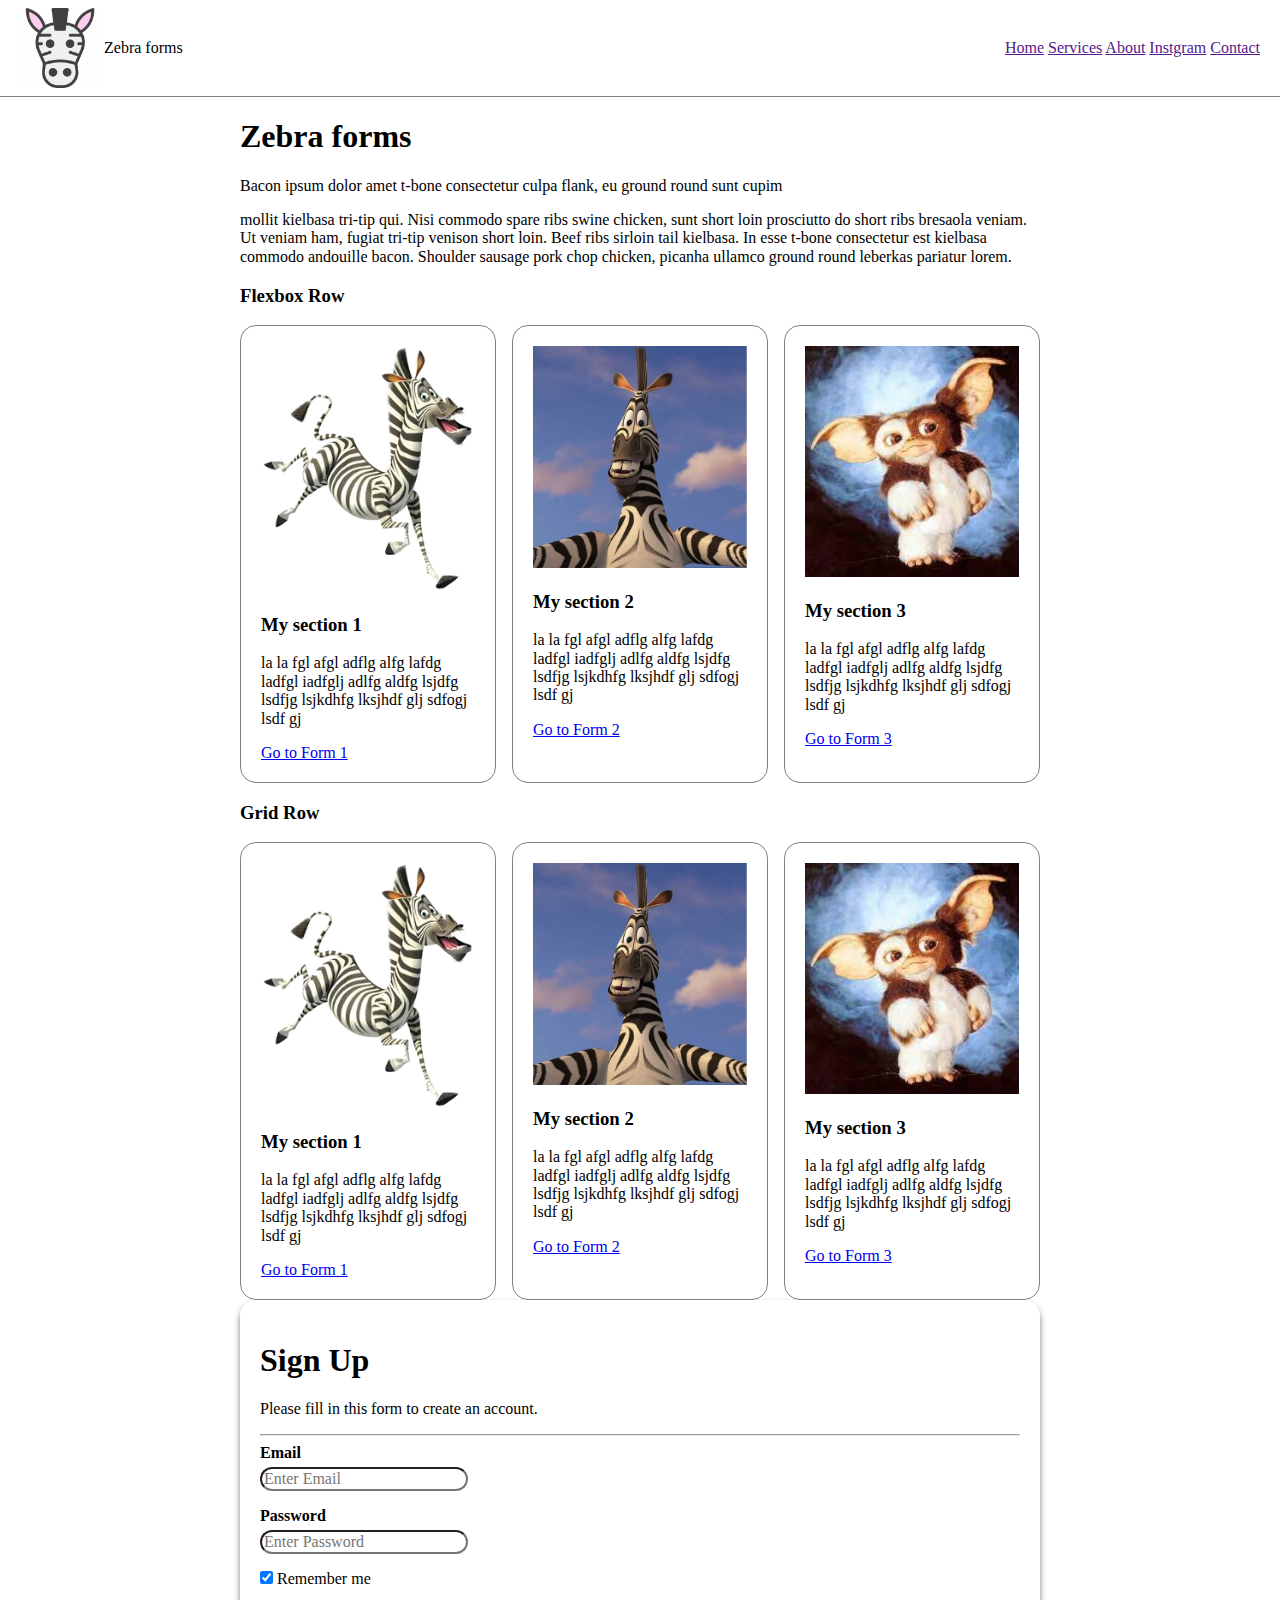
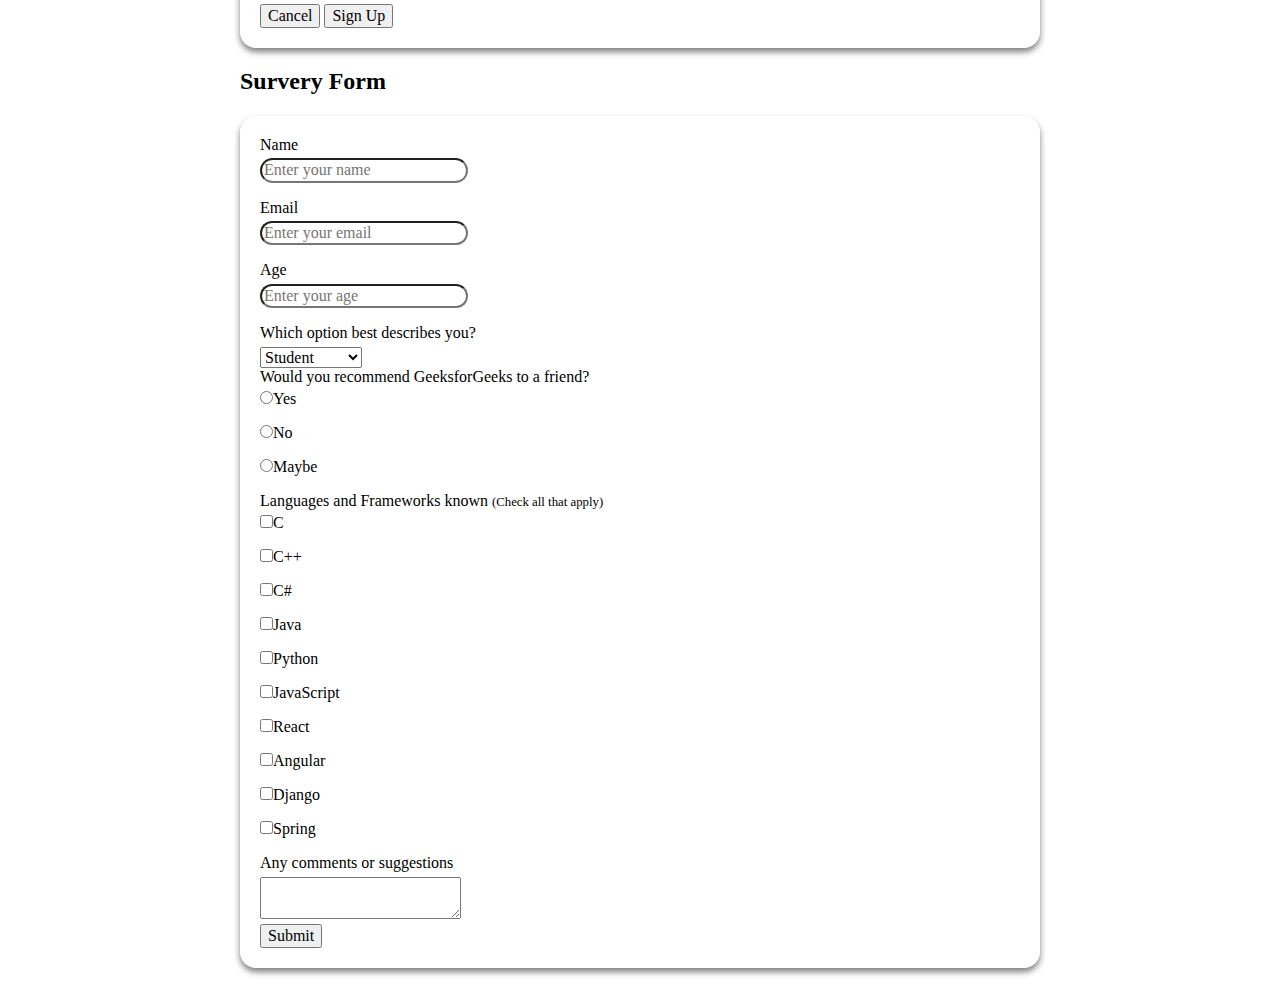
<file: index.html>
<!doctype html>
<html class="no-js" lang="en">

<head>
  <meta charset="utf-8">
  <title>Zebra Forms</title>
  <meta name="description" content="This site will serve as my form warehouse">
  <meta name="viewport" content="width=device-width, initial-scale=1">

  <meta property="og:title" content="">
  <meta property="og:type" content="">
  <meta property="og:url" content="">
  <meta property="og:image" content="">

  <link rel="manifest" href="site.webmanifest">
  <link rel="apple-touch-icon" href="icon.png">
  <!-- Place favicon.ico in the root directory -->

  <link rel="stylesheet" href="css/normalize.css">
  <link rel="stylesheet" href="css/main.css">

  <meta name="theme-color" content="#fafafa">
</head>

<body>
  <!-- Place your site's HTML here -->
  <header>
    <div class="logo-wrapper">
      <!-- logo -->
      <img class="logo" src="./img/zebra-logo.webp" alt="">
      <span class="logo-words">Zebra forms</span>
    </div>

    <!-- site navigation -->
    <nav class="main-nav">
      <a href="">Home</a>
      <a href="">Services</a>
      <a href="">About</a>
      <a href="">Instgram</a>
      <a href="">Contact</a>
    </nav>
    <div class="mobile-nav-wrapper">
      <a href="javascript:void(0);" class="icon" onclick="myFunction()">
        MENU
      </a>
      <nav id="myLinks" class="mobile-main-nav">
        <a href="">About</a>
        <a href="">Contact</a>
        <a href="">Work</a>
        <a href="">Another page with long text</a>
        <a href="">Another page with long text</a>
        <a href="">Another page with long text</a>
      </nav>
    </div>
  </header>
  <main class="zebra-forms-main">
    <h1>Zebra forms</h1>
    <p>Bacon ipsum dolor amet t-bone consectetur culpa flank, eu ground round sunt cupim </p>
    <p> mollit kielbasa tri-tip qui. Nisi commodo spare ribs swine chicken, sunt short loin prosciutto do short ribs bresaola veniam. Ut veniam ham, fugiat tri-tip venison short loin. Beef ribs sirloin tail kielbasa. In esse t-bone consectetur est kielbasa commodo andouille bacon. Shoulder sausage pork chop chicken, picanha ullamco ground round leberkas pariatur lorem.</p>

    <h3>Flexbox Row</h3>
    <div class="zebra-forms-items">
      <div class="zebra-forms-item">
        <img src="./img/marty1.webp" alt="">
        <h3>My section 1</h3>
        <p>la la fgl afgl adflg alfg lafdg ladfgl iadfglj adlfg aldfg lsjdfg lsdfjg lsjkdhfg lksjhdf glj sdfogj lsdf gj</p>
        <a href="#my-form">Go to Form 1</a>
      </div>
      <div class="zebra-forms-item">
        <img src="./img/marty2.jpeg" alt="">
        <h3>My section 2</h3>
        <p>la la fgl afgl adflg alfg lafdg ladfgl iadfglj adlfg aldfg lsjdfg lsdfjg lsjkdhfg lksjhdf glj sdfogj lsdf gj</p>
        <a href="#my-form">Go to Form 2</a>
      </div>
      <div class="zebra-forms-item">
        <img class="third-image" src="./img/giz2.jpg" alt="">
        <h3>My section 3</h3>
        <p>la la fgl afgl adflg alfg lafdg ladfgl iadfglj adlfg aldfg lsjdfg lsdfjg lsjkdhfg lksjhdf glj sdfogj lsdf gj</p>
        <a href="#my-form">Go to Form 3</a>
      </div>
    </div>

    <h3>Grid Row</h3>
    <div class="zebra-forms-items-grid">
      <div class="zebra-forms-item">
        <img src="./img/marty1.webp" alt="">
        <h3>My section 1</h3>
        <p>la la fgl afgl adflg alfg lafdg ladfgl iadfglj adlfg aldfg lsjdfg lsdfjg lsjkdhfg lksjhdf glj sdfogj lsdf gj</p>
        <a href="#my-form">Go to Form 1</a>
      </div>
      <div class="zebra-forms-item">
        <img src="./img/marty2.jpeg" alt="">
        <h3>My section 2</h3>
        <p>la la fgl afgl adflg alfg lafdg ladfgl iadfglj adlfg aldfg lsjdfg lsdfjg lsjkdhfg lksjhdf glj sdfogj lsdf gj</p>
        <a href="#my-form">Go to Form 2</a>
      </div>
      <div class="zebra-forms-item">
        <img class="third-image" src="./img/giz2.jpg" alt="">
        <h3>My section 3</h3>
        <p>la la fgl afgl adflg alfg lafdg ladfgl iadfglj adlfg aldfg lsjdfg lsdfjg lsjkdhfg lksjhdf glj sdfogj lsdf gj</p>
        <a href="#my-form">Go to Form 3</a>
      </div>
    </div>

    <form action="thankyou.html">
      <div class="container">
        <h1>Sign Up</h1>
        <p>Please fill in this form to create an account.</p>
        <hr>

        <label for="email"><b>Email</b></label>
        <input class="form-input" id="email" type="email" placeholder="Enter Email" name="email" required>

        <label for="psw"><b>Password</b></label>
        <input class="form-input" id="psw" type="password" placeholder="Enter Password" name="psw" required>

        <label>
          <input type="checkbox" checked="checked" name="remember"> Remember me
        </label>

        <div class="form-buttons">
          <button type="button" class="cancelbtn">Cancel</button>
          <button type="submit" class="signupbtn">Sign Up</button>
        </div>
      </div>
    </form>

    <h2>Survery Form</h2>
    <form id="my-form">
        <!-- Details -->
        <div class="form-control">
          <label for="name" id="label-name">
              Name
          </label>
          <!-- Input Type Text -->
          <input type="text" id="name"
            placeholder="Enter your name" />
        </div>
        <div class="form-control">
          <label for="email" id="label-email">
            Email
          </label>

          <!-- Input Type Email-->
          <input type="email" id="email"
            placeholder="Enter your email" />
        </div>

        <div class="form-control">
          <label for="age" id="label-age">
            Age
          </label>

          <!-- Input Type Text -->
          <input type="text" id="age"
            placeholder="Enter your age" />
        </div>

        <div class="form-control">
          <label for="role" id="label-role">
            Which option best describes you?
          </label>

          <!-- Dropdown options -->
          <select name="role" id="role">
            <option value="student">Student</option>
            <option value="intern">Intern</option>
            <option value="professional">
                Professional
            </option>
            <option value="other">Other</option>
          </select>
        </div>

        <div class="form-control">
          <label>
            Would you recommend GeeksforGeeks
            to a friend?
          </label>

          <!-- Input Type Radio Button -->
          <label for="recommed-1">
              <input type="radio" id="recommed-1"
                    name="recommed">Yes
                </input>
          </label>
          <label for="recommed-2">
              <input type="radio" id="recommed-2"
                    name="recommed">No
                </input>
          </label>
          <label for="recommed-3">
            <input type="radio" id="recommed-3"
                  name="recommed">Maybe
            </input>
          </label>
        </div>

        <div class="form-control">
            <label>Languages and Frameworks known
                <small>(Check all that apply)</small>
            </label>
            <!-- Input Type Checkbox -->
            <label for="inp-1">
                <input type="checkbox" name="inp">C
                  </input>
              </label>
            <label for="inp-2">
                <input type="checkbox" name="inp">C++
                  </input>
            </label>
            <label for="inp-3">
                <input type="checkbox" name="inp">C#
                  </input>
            </label>
            <label for="inp-4">
                <input type="checkbox" name="inp">Java
                  </input>
            </label>
            <label for="inp-5">
                <input type="checkbox" name="inp">Python
                  </input>
            </label>
            <label for="inp-6">
                <input type="checkbox" name="inp">JavaScript
                  </input>
            </label>
            <label for="inp-7">
                <input type="checkbox" name="inp">React
                  </input>
            </label>
            <label for="inp-7">
                <input type="checkbox" name="inp">Angular
                  </input>
            </label>
            <label for="inp-7">
                <input type="checkbox" name="inp">Django
                  </input>
            </label>
            <label for="inp-7">
                <input type="checkbox" name="inp">Spring
                  </input>
            </label>
        </div>

        <div class="form-control">
            <label for="comment">
                Any comments or suggestions
            </label>

            <!-- multi-line text input control -->
            <textarea name="comment" id="comment"
                      placeholder="Enter your comment here">
            </textarea>
        </div>

        <!-- Multi-line Text Input Control -->
        <!-- <button id="submit" type="button" value="submit" onclick="handleClick(event)">
            Submit
        </button> -->
        <button id="submit" type="button" value="submit">
          Submit
      </button>
    </form>
  </main>
  <div class="zebra-forms-pop-up">
    <h2>Thank you</h2>
    <p id="form-name" class="form-name"></p>
  </div>
  <script src="js/main.js"></script>
</body>

</html>
</file>
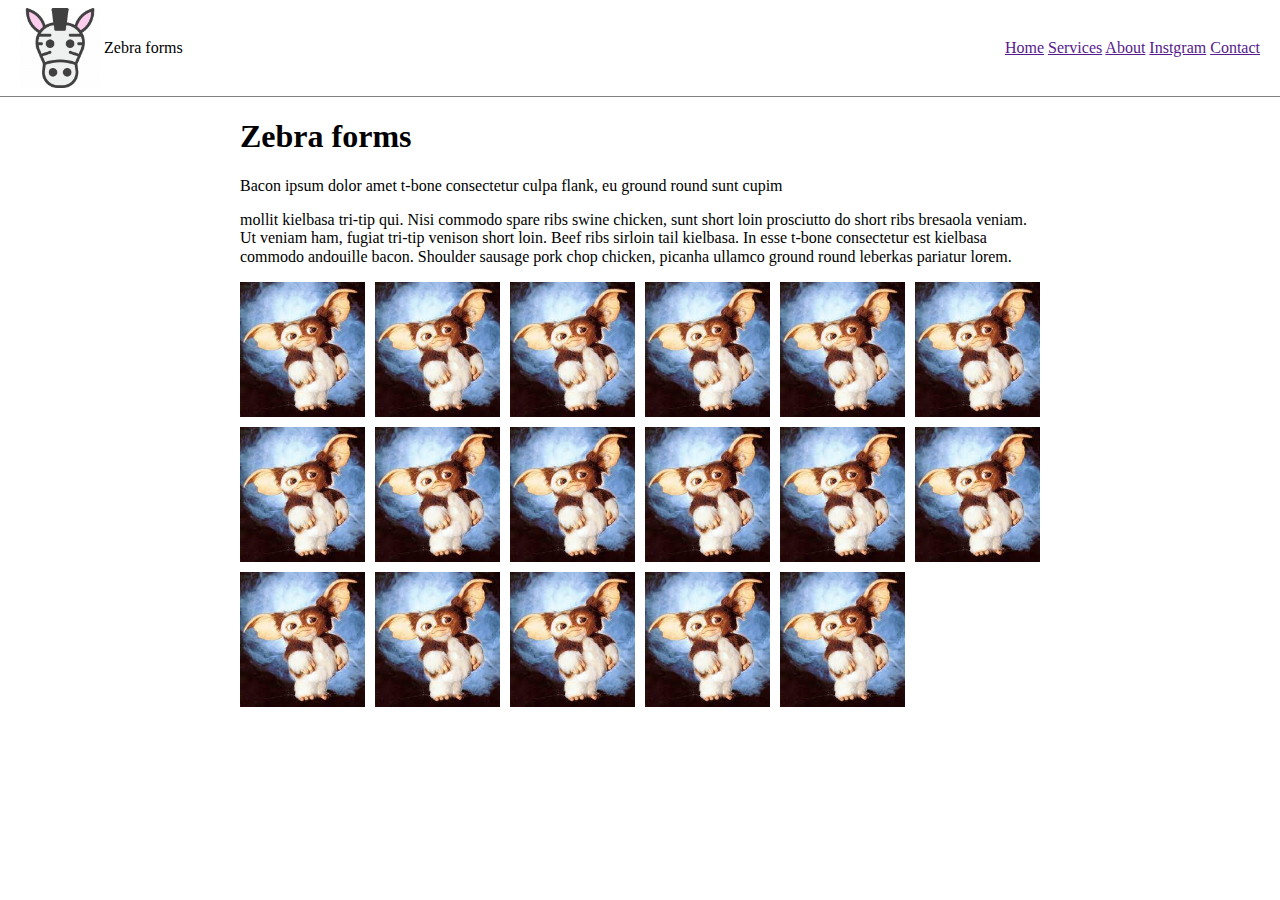
<file: gallery.html>
<!doctype html>
<html class="no-js" lang="en">

<head>
  <meta charset="utf-8">
  <title>Zebra Forms</title>
  <meta name="description" content="This site will serve as my form warehouse">
  <meta name="viewport" content="width=device-width, initial-scale=1">

  <meta property="og:title" content="">
  <meta property="og:type" content="">
  <meta property="og:url" content="">
  <meta property="og:image" content="">

  <link rel="manifest" href="site.webmanifest">
  <link rel="apple-touch-icon" href="icon.png">
  <!-- Place favicon.ico in the root directory -->

  <link rel="stylesheet" href="css/normalize.css">
  <link rel="stylesheet" href="css/main.css">

  <meta name="theme-color" content="#fafafa">
</head>

<body>
  <!-- Place your site's HTML here -->
  <header>
    <div class="logo-wrapper">
      <!-- logo -->
      <img class="logo" src="./img/zebra-logo.webp" alt="">
      <span class="logo-words">Zebra forms</span>
    </div>

    <!-- site navigation -->
    <nav class="main-nav">
      <a href="">Home</a>
      <a href="">Services</a>
      <a href="">About</a>
      <a href="">Instgram</a>
      <a href="">Contact</a>
    </nav>
    <div class="mobile-nav-wrapper">
      <a href="javascript:void(0);" class="icon" onclick="myFunction()">
        MENU
      </a>
      <nav id="myLinks" class="mobile-main-nav">
        <a href="">About</a>
        <a href="">Contact</a>
        <a href="">Work</a>
        <a href="">Another page with long text</a>
        <a href="">Another page with long text</a>
        <a href="">Another page with long text</a>
      </nav>
    </div>
  </header>
  <main class="zebra-forms-main">
    <h1>Zebra forms</h1>
    <p>Bacon ipsum dolor amet t-bone consectetur culpa flank, eu ground round sunt cupim </p>
    <p> mollit kielbasa tri-tip qui. Nisi commodo spare ribs swine chicken, sunt short loin prosciutto do short ribs bresaola veniam. Ut veniam ham, fugiat tri-tip venison short loin. Beef ribs sirloin tail kielbasa. In esse t-bone consectetur est kielbasa commodo andouille bacon. Shoulder sausage pork chop chicken, picanha ullamco ground round leberkas pariatur lorem.</p>

    <div class="zebra-forms-gallery">
        <img class="third-image" src="./img/giz2.jpg" alt="">
        <img class="third-image" src="./img/giz2.jpg" alt="">
        <img class="third-image" src="./img/giz2.jpg" alt="">
        <img class="third-image" src="./img/giz2.jpg" alt="">
        <img class="third-image" src="./img/giz2.jpg" alt="">
        <img class="third-image" src="./img/giz2.jpg" alt="">
        <img class="third-image" src="./img/giz2.jpg" alt="">
        <img class="third-image" src="./img/giz2.jpg" alt="">
        <img class="third-image" src="./img/giz2.jpg" alt="">
        <img class="third-image" src="./img/giz2.jpg" alt="">
        <img class="third-image" src="./img/giz2.jpg" alt="">
        <img class="third-image" src="./img/giz2.jpg" alt="">
        <img class="third-image" src="./img/giz2.jpg" alt="">
        <img class="third-image" src="./img/giz2.jpg" alt="">
        <img class="third-image" src="./img/giz2.jpg" alt="">
        <img class="third-image" src="./img/giz2.jpg" alt="">
        <img class="third-image" src="./img/giz2.jpg" alt="">
    </div>


  <script src="js/main.js"></script>
</body>

</html>
</file>
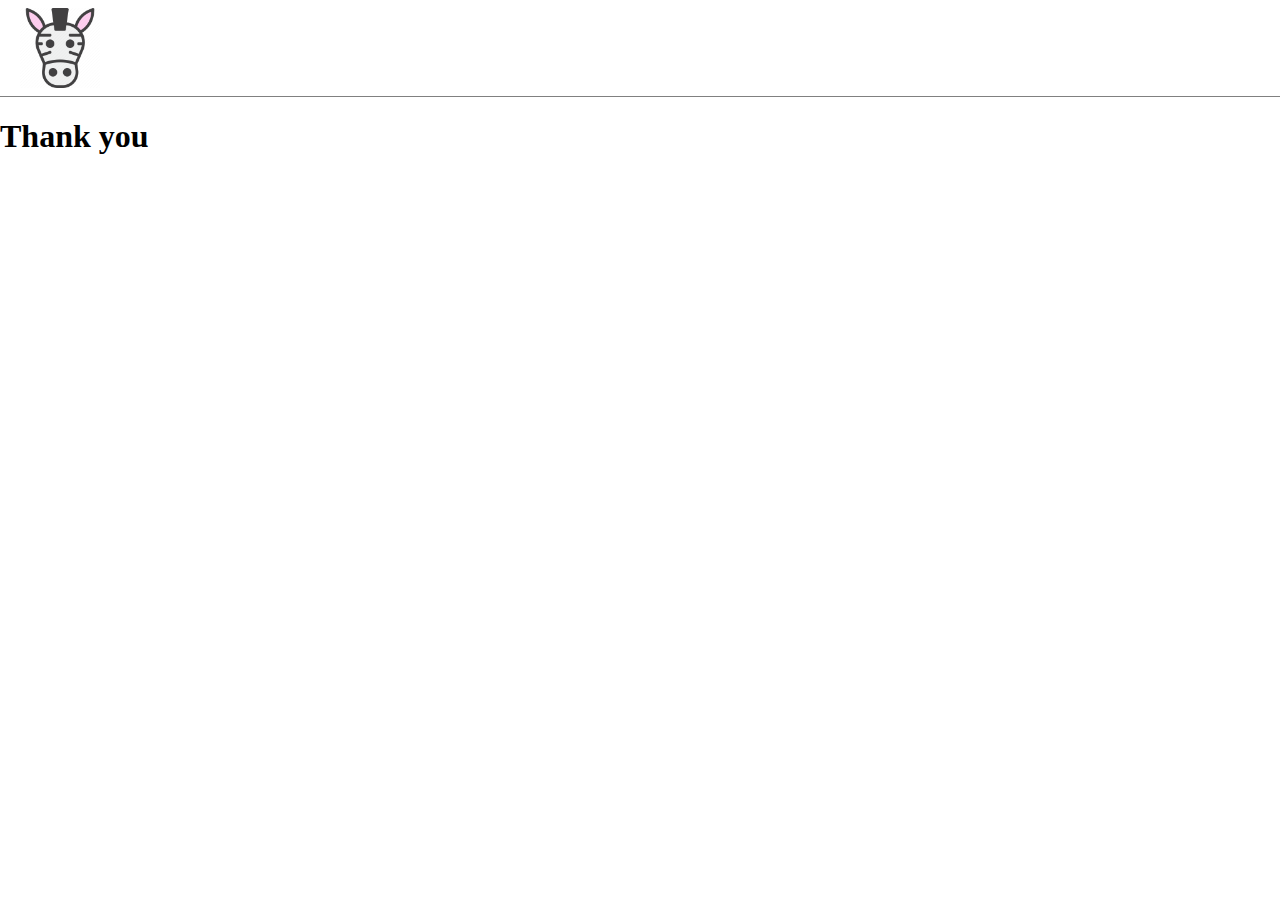
<file: thankyou.html>
<!doctype html>
<html class="no-js" lang="en">

<head>
  <meta charset="utf-8">
  <title>Zebra Forms</title>
  <meta name="description" content="This site will serve as my form warehouse">
  <meta name="viewport" content="width=device-width, initial-scale=1">

  <meta property="og:title" content="">
  <meta property="og:type" content="">
  <meta property="og:url" content="">
  <meta property="og:image" content="">

  <link rel="manifest" href="site.webmanifest">
  <link rel="apple-touch-icon" href="icon.png">
  <!-- Place favicon.ico in the root directory -->

  <link rel="stylesheet" href="css/normalize.css">
  <link rel="stylesheet" href="css/main.css">

  <meta name="theme-color" content="#fafafa">
</head>

<body>
  <!-- Place your site's HTML here -->
  <header>
    <img class="logo" src="./img/zebra-logo.webp" alt="">
  </header>
  <h1>Thank you</h1>

  <script src="js/main.js"></script>
</body>

</html>
</file>
<file: css/main.css>
/* Place CSS styles here */
html {
    font-size: 16px;
    scroll-behavior: smooth;
}

header {
    display: flex;
    align-items: center;
    justify-content: space-between;
    padding-left: 20px;
    padding-right: 20px;
    padding-bottom: 8px;
    padding-top: 8px;
    position: sticky;
    top: 0;
    background-color: white;
    border-bottom: 1px solid #808080;
}

@media (max-width: 999px) {
  .main-nav {
    display: none;
  }
}

.mobile-main-nav {
  display: none;
  flex-direction: column;
  align-items: center;
  background-color: yellow;
  position: absolute;
  top: 99px;
  left: 0;
  right: 0;
}

.mobile-main-nav a {
  padding: 8px;
}

@media (min-width: 1000px) {
  .mobile-nav-wrapper {
    display: none;
  }
}

.logo-wrapper {
  display: flex;
  align-items: center;
  gap: 4px;
}

h1 {
    font-size: 24px;
}

@media (min-width: 800px) {
    h1 {
        font-size: 32px;
    }
}

img {
    width: 100%;
}

.zebra-forms-main {
    max-width: 800px;
    margin-left: auto;
    margin-right: auto;
    padding-bottom: 20px;
}

.zebra-forms-items {
    display: flex;
    flex-direction: column;
    gap: 16px;
}

@media (min-width: 800px) {
  .zebra-forms-items {
      flex-direction: row;
  }
}

.zebra-forms-items-grid {
  display: grid;
  grid-template-columns: 1fr;
  gap: 16px;
}

@media (min-width: 800px) {
  .zebra-forms-items-grid {
    grid-template-columns: 1fr 1fr 1fr;
    grid-template-columns: repeat(3, 1fr);
  }
}

.zebra-forms-item {
    border: 1px solid #808080;
    border-radius: 16px;
    padding: 20px;
}


.zebra-forms-pop-up {
    display: none;
    position: absolute;
    top: 0;
    left: 0;
    width: 100%;
    height: 100vh;
    align-items: center;
    justify-content: center;
    background-color: papayawhip;
}

.form-submitted .zebra-forms-pop-up {
    display: flex;
}

.form-submitted {
    background-color: peachpuff;
}

label {
    display: block;
    margin-bottom: 4px;
}

input {
    border-radius: 16px;
    margin-bottom: 16px;
}

form {
    padding: 20px;
    border-radius: 16px;
    box-shadow: 0px 4px 6px 0px #808080;
}

.logo {
    max-width: 80px;
}

.form-buttons {
    display: flex;
    flex-direction:  column;
    gap: 4px;
}

@media (min-width: 800px) {
    .form-buttons{
        flex-direction: row;
    }
}

/* GALLERY PAGE */
.zebra-forms-gallery {
  display: grid;
  grid-template-columns: repeat(auto-fit, minmax(120px, 1fr));
  gap: 10px;
}

/* END GALLERY PAGE */


/* THANK YOU PAGE */
.zebra-forms-thank-you {
  display: flex;
  flex-direction: column;
  align-items: center;
  justify-content: center;
  min-height: 88vh;
}

/* END THANK YOU PAGE */
</file>
